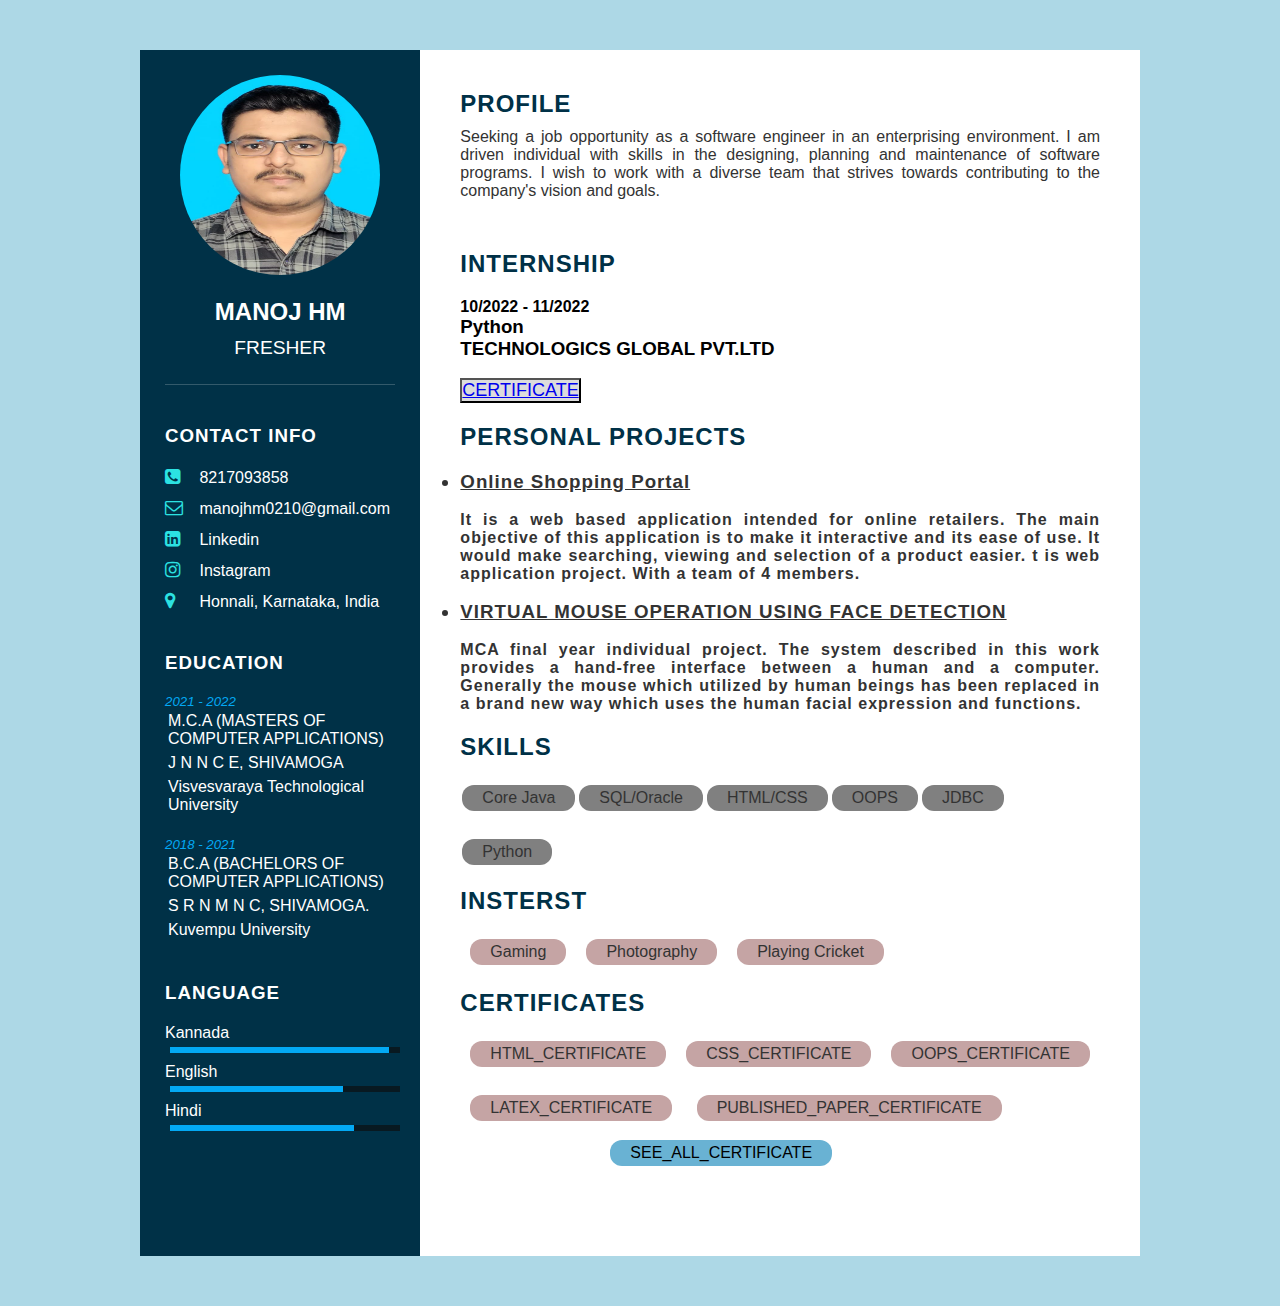
<file: index.html>
<!DOCTYPE html>
<html lang="en">
<head>
    <meta charset="UTF-8">
    <meta name="viewport" content="width=device-width, initial-scale=1.0">
    <title>Manoj_Resume</title>
    <link rel="stylesheet" href="https://cdnjs.cloudflare.com/ajax/libs/font-awesome/4.7.0/css/font-awesome.css" 
    integrity="sha512-5A8nwdMOWrSz20fDsjczgUidUBR8liPYU+WymTZP1lmY9G6Oc7HlZv156XqnsgNUzTyMefFTcsFH/tnJE/+xBg==" crossorigin="anonymous" referrerpolicy="no-referrer" />
    <link rel="stylesheet" type="text/css" href="port.css">
</head>
<body> 
    <div class="container">
        <div class="left_side">
            <div class="portext">
                <div class="imgbx">
                    <img src="mypic.jpeg">
                </div>
                <h2>Manoj HM <br><span>fresher</span> </h2>
            </div>
            <div class="contact">
                <h3 class="titel">Contact Info</h3>
                <ul>
                    <li>
                        <span class="icon"><i class="fa fa-phone-square" aria-hidden="true"></i></span>
                        <span class="text">8217093858</span>
                    </li>
                    <li>
                        <span class="icon"><i class="fa fa-envelope-o" aria-hidden="true"></i></span>
                        <span class="text">manojhm0210@gmail.com</span>
                    </li>
                    <li>
                        <span class="icon"><a href="https://www.linkedin.com/in/manoj-hm-473234259" style="color:  rgb(44, 226, 226);"> <i class="fa fa-linkedin-square" aria-hidden="true"></i></a></span>
                        <span class="text"><a href="https://www.linkedin.com/in/manoj-hm-473234259" style="text-decoration: none; color: #fff;">Linkedin</a></span>
                    </li>
                    <li>
                        <span class="icon"><a href="https://instagram.com/manu.hm23" style="color:  rgb(44, 226, 226);"> <i class="fa fa-instagram" aria-hidden="true"></i></a></span>
                        <span class="text"><a href="https://instagram.com/manu.hm23" style="text-decoration: none; color: #fff;"> Instagram</a></span>
                    </li>
                    <li>
                        <span class="icon"><i class="fa fa-map-marker" aria-hidden="true"></i></i></span>
                        <span class="text">Honnali, Karnataka, India </span>
                    </li>
                </ul>
            </div>
            <div class="contact edu">
                <h3 class="titel">Education</h3>
               <ul>
                <li>
                    <h5>2021 - 2022</h5>
                    <h4>M.C.A (MASTERS OF COMPUTER APPLICATIONS) </h4>
                    <h4>J N N C E, SHIVAMOGA </h4>
                    <h4>Visvesvaraya Technological University</h4>
                </li>
                <li>
                    <h5>2018 - 2021</h5>
                    <h4>B.C.A (BACHELORS OF COMPUTER APPLICATIONS)</h4>
                    <h4>S R N M N C, SHIVAMOGA. </h4>
                    <h4>Kuvempu University</h4>
                </li>
               </ul>
            </div>
            <div class="contact lang">
                <h3 class="titel">Language</h3>
               <ul>
                <li>
                    <span class="text">Kannada</span>
                    <span class="percent">
                        <div style="width: 95%;"></div>
                    </span>
                </li>
                <li>
                    <span class="text">English</span>
                    <span class="percent">
                        <div style="width: 75%;"></div>
                    </span>
                </li>
                <li>
                    <span class="text">Hindi</span>
                    <span class="percent">
                        <div style="width: 80%;"></div>
                    </span>
                </li>
                </ul>
            </div>
        </div>

        <div class="right_side">
            <div class="about">
                <h2 class="titel2">Profile</h2>
                <p>Seeking a job opportunity as a software engineer in an enterprising environment. I am driven individual 
                    with skills in the designing, planning and maintenance of software programs. I wish to work with a 
                    diverse team that strives towards contributing to the company's vision and goals. </p>
            </div>
            <div class="about">
                <h2 class="titel2">Internship</h2>
                <div class="box">
                    <div class="company">
                        <h4>10/2022 - 11/2022</h4>
                        <h3>Python </h3>
                         <h3>TECHNOLOGICS GLOBAL PVT.LTD</h3><br>
                         <button class="btn"><a href="certificate.html" target="_parent">CERTIFICATE</a> </button>
                    </div>
                </div>
                <h2 class="titel2">PERSONAL PROJECTS</h2>
                <div class="box">
                    <div class="project">
                        <h3><u><li>Online Shopping Portal</li></u> </h4><br>
                        <h4>It is a web based application intended for online retailers. The main 
                            objective of this application is to make it interactive and its ease of 
                            use. It would make searching, viewing and selection of a product 
                            easier. t is web application project. With a team of 4 members.  </h3>
                            <br>
                            <h3><u><li>VIRTUAL MOUSE OPERATION USING FACE DETECTION</li></u> </h4><br>
                                <h4>MCA final year individual project. The system described in this work provides a hand-free interface between a human and a computer. 
                                    Generally the mouse which utilized by human beings has been replaced in a brand new way which uses the human 
                                    facial expression and functions. </h3>
                    </div>
                </div>
                <h2 class="titel2">skills</h2>
                <div class="box">
                    <div class="skill">
                    <p>Core Java</p>
                    </div>
                    <div class="skill" >
                        <p >SQL/Oracle</p>
                    </div>
                    <div class="skill">
                        <p>HTML/CSS</p>
                    </div>
                    <div class="skill"> 
                        <p> OOPS </p>
                    </div>
                    <div class="skill">
                        <p>JDBC</p>
                    </div>
                </div>
                <div class="skill">
                    <p>Python </p>
                </div>
                <br><br>
                <h2 class="titel2">Insterst</h2>
                <div class="box">
                    <div class="insterst">
                    <p>Gaming </p>
                    </div>
                    <div class="insterst">
                    <p>Photography </p>
                    </div>
                    <div class="insterst">
                    <p>Playing Cricket</p>
                    </div>
            </div>
            <h2 class="titel2">CERTIFICATES</h2>
                <div class="certif">
                    <div class="box">
                        <div class="insterst">
                        <p>HTML_CERTIFICATE </p>
                        </div>
                        <div class="insterst">
                        <p>CSS_CERTIFICATE</p>
                        </div>
                        <div class="insterst">
                        <p>OOPS_CERTIFICATE </p>
                        </div>
        </div>
        <div class="insterst">
            <p>LATEX_CERTIFICATE </p>
            </div>   
        <div class="insterst">
            <p>PUBLISHED_PAPER_CERTIFICATE </p>
            </div>
            <br>
           
                <div class="cer">
                <p><a href="allcertificate.html" style="text-decoration: none; color: black;">SEE_ALL_CERTIFICATE </a> </p>
            
                </div>   
    </div>
</body>
</html>
</file>
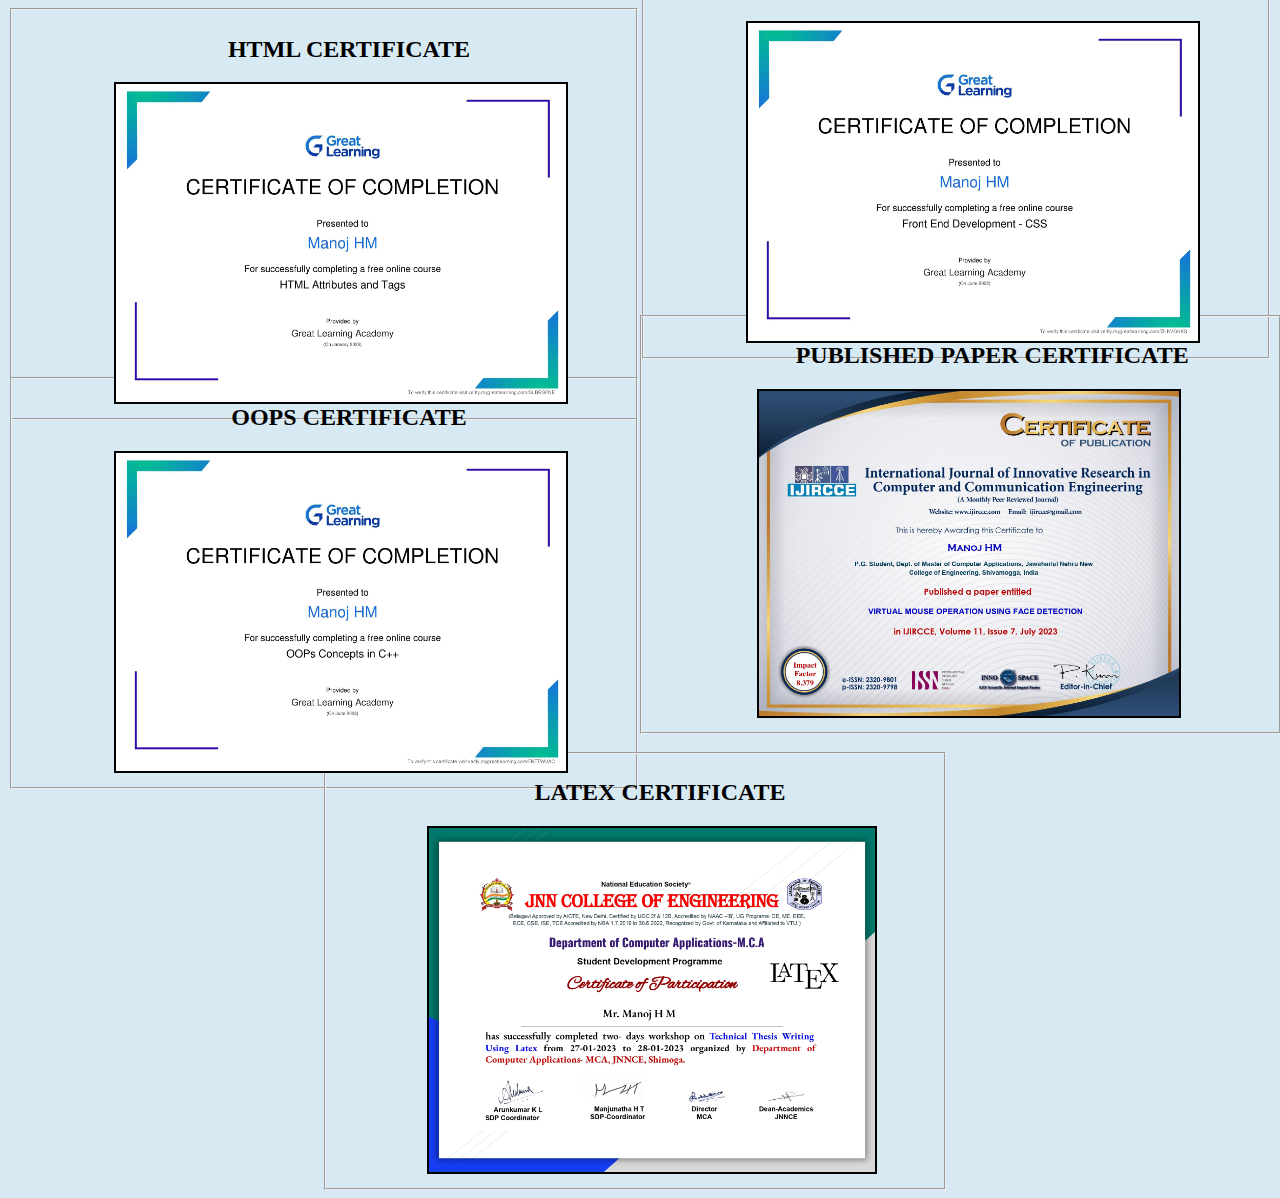
<file: allcertificate.html>
<!DOCTYPE html>
<html lang="en">
<head>
    <meta charset="UTF-8">
    <meta name="viewport" content="width=device-width, initial-scale=1.0">
    <title>CERTIFICATE</title>
    <style>
      body
      {
        background-color: rgb(215, 234, 244);
      }
        img
        {
            
            border: 2px solid black;
            height: 50%;
            width: 75%;
            margin-left: 15%;
        }
        h2
        {
            text-align: center;
        }
        .imgbx,.imgbx2
        {
            width: 50%;
        }
        .imgbx1
        {
            margin-left: 50%;
            margin-top: -492px;
            width: 50%;
        }
      
    
    </style>
</head>
<body>
    <div class="imgbx">
       <fieldset> 
    <h2 style="margin-left: 50px;">HTML CERTIFICATE</h2>
    <img class="1st" src="HTML Certificate_page-0001.jpg"> 
</fieldset>
</div>
<br>
<div class="imgbx1">
<fieldset>
    <h2 style="margin-left: 50px; ">CSS CERTIFICATE</h2>
    <img class="1st" src="CSS certificate_page-0001.jpg">
</fieldset>
</div>
<br>
<div class="imgbx2">
<fieldset>
    <h2 style="margin-left: 50px; ">OOPS CERTIFICATE</h2>
    <img class="1st" src="Oops certificate_page-0001.jpg">
</fieldset>
</div>
<br>
<div class="imgbx3">
    <fieldset style="width: 47.5%; margin-left: 50%; margin-top: -492.5px; padding-left: 25px; ">
        <h2 style="margin-left: 50px; ">PUBLISHED PAPER CERTIFICATE </h2>
        <img src="51_Manoj HM_page-0001.jpg" style="width: 70%;height: 40%;" >
    </fieldset>
</div>
<br>
<fieldset style="width: 47%; margin-left: 25%;">
    <h2 style="margin-left: 50px; ">LATEX CERTIFICATE</h2>
    <img src="Latex certificate_page-0001.jpg" style="width: 75%;height: 70%;">
</fieldset>
</div>


</body>
</html>
</file>
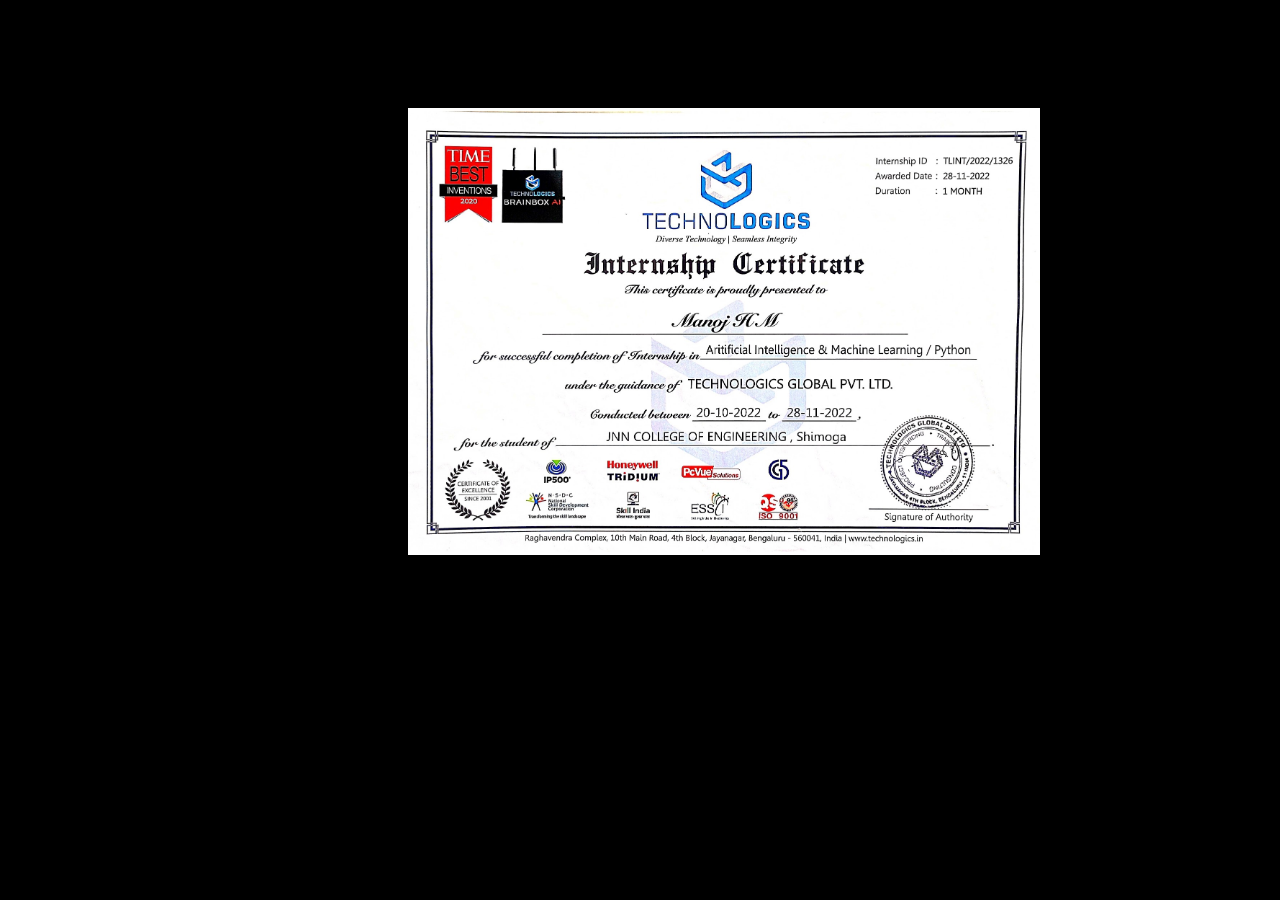
<file: certificate.html>
<!DOCTYPE html>
<html lang="en">
<head>
    <meta charset="UTF-8">
    <meta name="viewport" content="width=<device-width>, initial-scale=1.0">
    <title>CERTIFICATE</title>
    <style>
        body
        {
            background-color:black;
        }
        img{
            position: relative;
            height: 50%;
            width: 50%;
            align-items: center;
            margin-top: 100px;
            margin-left: 400px;
        }
    </style>
</head>
<body >
    <img src="internship certificate_img.jpg">
</body>
</html>
</file>
<file: port.css>
*
{
 margin: 0;
 padding: 0;
 box-sizing: border-box; 
 font-family: sans-serif;  
}
body
{
    background-color: lightblue;
    display: flex;
    justify-content: center;
    align-items: center;
    min-height: 100vh;
}
.container
{
    position: relative;
    width: 100%;
    max-width: 1000px;
    min-height: 1000px;
    background: #fff;
    display: grid;
    grid-template-columns: 1fr 2fr;
    margin: 50px; 
}
.container .left_side
{
    position: relative;
    background-color: #003147;
    padding: 25px;
}
.container .right_side
{
    position: relative;
    background-color: #fff;
    padding: 40px;
}
.portext
{
    position: relative;
    display: flex;
    flex-direction: column;
    align-items: center;
    padding-bottom: 20px;
    border-bottom: 1px solid rgba(255,255, 255, 0.2);
}
.portext h2
{
    color: #fff;
    font-size: 1.5em;
    margin-top: 20px;
    text-transform: uppercase;
    text-align: center;
    font-weight: 600;
    line-height: 1.4em;
}
.portext h2 span
{
    font-size: 0.8em;
    font-weight: 300;
}
.portext .imgbx
{
    align-items: center;
   position: relative;
    width: 200px;
    height: 200px;
    border-radius: 50%;
    overflow: hidden;
}

.portext .imgbx img
{
    position: absolute;
    height: 100%;
    width: 100%;
    top: 0;
    left: 0;
    object-fit: fill;
}
.contact
{
    margin-top: 40px;
}
.titel
{
    color: #fff;
    text-transform: uppercase;
    font-weight: 600;
    letter-spacing: 1px;
    margin-bottom: 20px;    
}
.contact ul
{
    position: relative;
}
.contact ul li
{
    position: relative;
    list-style: none;
    margin: 10px 0;
    cursor: pointer;
}
.contact ul li .icon
{
    display: inline-block;
    width: 30px;
    font-size: 18px;
    color: rgb(44, 226, 226);
}
.contact ul li span
{
    color: #fff;
}
.contact.edu li
{
    margin-bottom: 20px;
}
.contact.edu h5
{
    justify-content: center;
    font-style: italic;
    color: #03a9f4;
    font-weight: 500;
}
.contact.edu h4
{
    padding: 3px;
    justify-content: center;
    color:#fff;
    font-weight: 500;
}
.contact.lang .percent
{
    position: relative;
    width: 100%;
    height: 6px;
    background-color:#081921;
    display: block;
    margin: 5px;
}
.contact.lang .percent div
{
    position: absolute;
    top: 0;
    left: 0;
    height: 100%;
    background-color:#03a9f4 ;
}
.about
{
    margin-bottom: 50px;
}
.titel2
{
    color: #003147;
    text-transform: uppercase;
    letter-spacing: 1px;
    margin-bottom: 10px;
}

p
{
    color: #333;
    text-align: justify;
}
.about .box
{
    display: flex;
    flex-direction: row;
    margin: 20px 0;
}
.project
{
    letter-spacing: 1px;
    color: #333;
    text-align: justify;
}
.btn
{
    font-size: large;
    background-color:gainsboro;
}
.skill
{
        background-color: #808080; 
        border: none; 
        color: white; 
        padding: 4px 20px; 
        text-align: center; 
        display: inline-block;
        font-size: 16px;
        margin: 4px 2px;
        cursor: pointer;
        border-radius: 12px; 
}
.insterst
{
        background-color: #c5a4a4; 
        border: none; 
        color: white; 
        padding: 4px 20px; 
        text-align: center; 
        display: inline-block;
        font-size: 16px;
        margin: 4px 10px;
        cursor: pointer;
        border-radius: 12px; 
}
.certif
{
    margin: 10  px 10px;
    border-radius:50px;
}
.cer
{
    background-color: #69b2d3; 
    border: none; 
    color: white; 
    padding: 4px 20px; 
    text-align: center; 
    display: inline-block;
    font-size: 16px;
    margin-top: 15px;
    margin-left :150px;
    cursor: pointer;
    border-radius: 12px; 
    
}
</file>
